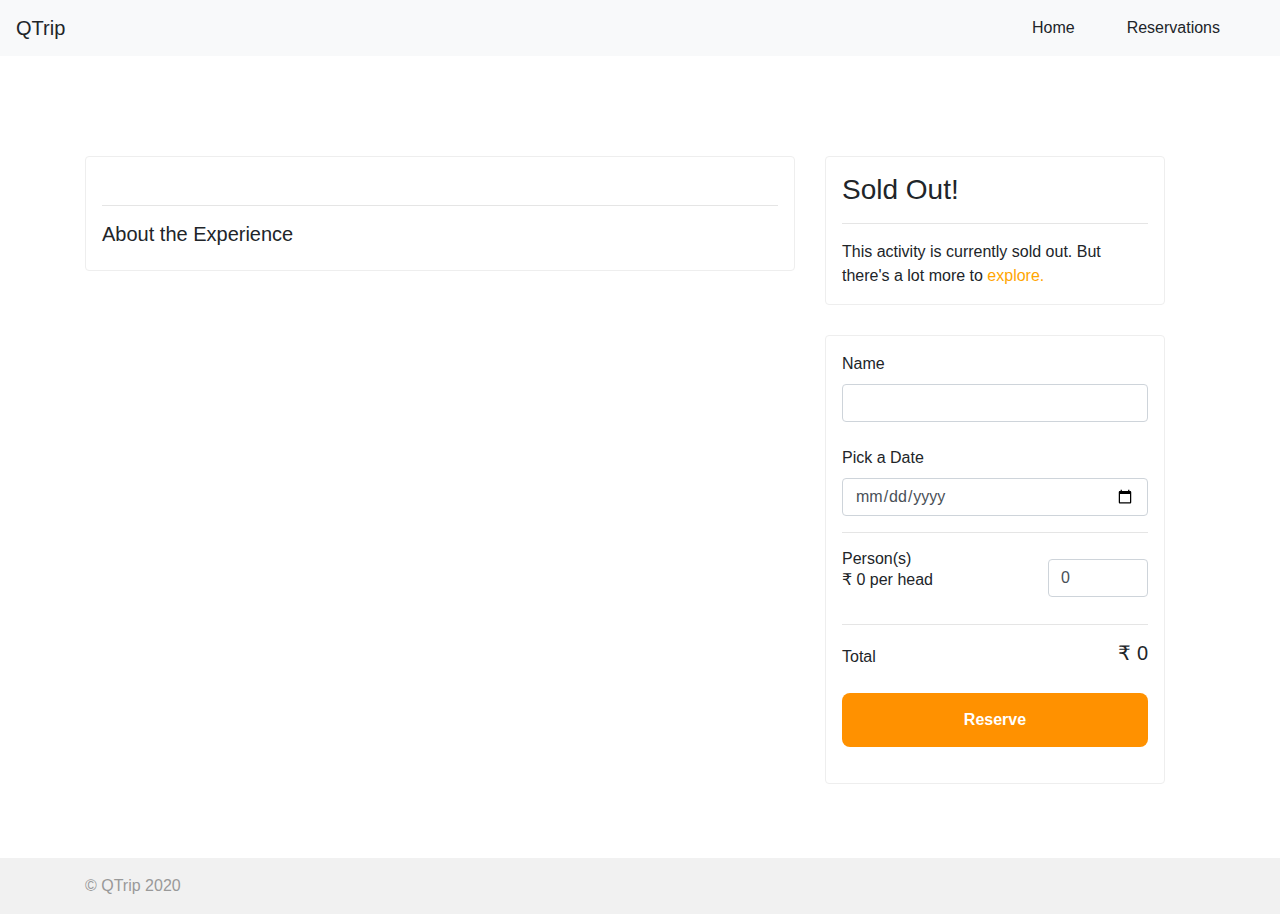
<file: frontend/pages/adventures/detail/index.html>
<!DOCTYPE html>
<html lang="en">

<head>
    <meta charset="UTF-8" />
    <meta name="viewport" content="width=device-width, initial-scale=1.0" />
    <title>QTrip adventures</title>
    <link rel="stylesheet" href="../../../css/styles.css" />
    <link rel="stylesheet" href="https://stackpath.bootstrapcdn.com/bootstrap/4.5.2/css/bootstrap.min.css"
        integrity="sha384-JcKb8q3iqJ61gNV9KGb8thSsNjpSL0n8PARn9HuZOnIxN0hoP+VmmDGMN5t9UJ0Z" crossorigin="anonymous" />
</head>

<body>
    <nav class="navbar navbar-expand-lg navbar-light bg-light">
        <a class="navbar-brand" href="../../../">QTrip</a>
        <button class="navbar-toggler" type="button" data-toggle="collapse" data-target="#navbarNavDropdown"
            aria-controls="navbarNavDropdown" aria-expanded="false" aria-label="Toggle navigation">
            <span class="navbar-toggler-icon"></span>
        </button>
        <div class="collapse navbar-collapse" id="navbarNavDropdown">
            <ul class="navbar-nav d-flex justify-content-end w-100">
                <li class="nav-item active">
                    <a class="nav-link" href="../../../">Home <span class=" sr-only">(current)</span></a>
                </li>
                <li class="nav-item">
                    <a class="nav-link" href="../reservations/">Reservations</a>
                </li>
            </ul>
        </div>
    </nav>
    <div class="container">
        <div class="content">
            <div class="alert alert-success" id="reserved-banner">
                Greetings! Reservation for this adventure is successful. (Click
                <a href="../reservations/"><strong>here</strong></a>
                to view your reservations)
            </div>
            <div class="row">
                <div class="col-lg-8">
                    <div class="adventure-detail-card mb-3">
                        <div>
                            <h1 id="adventure-name"></h1>
                            <p style="font-size: 20px; color: #999" id="adventure-subtitle"></p>
                        </div>
                        <div class="row mb-3 mr-0 ml-0" id="photo-gallery"></div>

                        <hr />
                        <h5>About the Experience</h5>
                        <div id="adventure-content"></div>
                    </div>
                </div>
                <div class="col-lg-4">
                    <div class="">
                        <div id="reservation-panel-sold-out">
                            <h3>Sold Out!</h3>
                            <hr />
                            This activity is currently sold out. But there's a lot more to
                            <a href="../../../" style="color: orange !important">explore.</a>
                        </div>
                        <div id="reservation-panel-available">
                            <form id="myForm" action="" method="">
                                <label>Name</label>
                                <input type="text" class="form-control" name="name" required />
                                <br />
                                <label>Pick a Date</label>
                                <input type="date" class="form-control" name="date" required />
                                <hr />
                                <div class=" d-flex align-items-center justify-content-between">
                                    <div>
                                        <h6 class="m-0">Person(s)</h6>
                                        <p class="m-0" style="font-size: 16px; color: #999">
                                        <div class="d-inline">₹</div>
                                        <div class="d-inline" id="reservation-person-cost">0</div> per head
                                        </p>
                                    </div>
                                    <div>
                                        <input type="number" class="form-control" min="1" max="10" value="0"
                                            name="person" required onkeyup="onPersonsChange(event)"
                                            style="width: 100px" />
                                    </div>
                                </div>
                                <hr />
                                <div class="d-flex align-items-center justify-content-between">
                                    <div>
                                        <h6 class="m-0">Total</h6>
                                    </div>
                                    <div>
                                        <h5>
                                            ₹
                                            <div class="d-inline" id="reservation-cost">0</div>
                                        </h5>
                                    </div>
                                </div>
                                <button class="reserve-button" type="submit">Reserve</button>
                            </form>
                        </div>
                    </div>
                </div>
            </div>
        </div>
    </div>
    <footer>
        <div class="container">© QTrip 2020</div>
    </footer>
    <script src="https://code.jquery.com/jquery-3.5.1.min.js"
        integrity="sha256-9/aliU8dGd2tb6OSsuzixeV4y/faTqgFtohetphbbj0=" crossorigin="anonymous"></script>
    <script src="https://cdn.jsdelivr.net/npm/popper.js@1.16.1/dist/umd/popper.min.js"
        integrity="sha384-9/reFTGAW83EW2RDu2S0VKaIzap3H66lZH81PoYlFhbGU+6BZp6G7niu735Sk7lN"
        crossorigin="anonymous"></script>
    <script src="https://stackpath.bootstrapcdn.com/bootstrap/4.5.2/js/bootstrap.min.js"
        integrity="sha384-B4gt1jrGC7Jh4AgTPSdUtOBvfO8shuf57BaghqFfPlYxofvL8/KUEfYiJOMMV+rV"
        crossorigin="anonymous"></script>
    <script type="module">
        import {
            getAdventureIdFromURL,
            fetchAdventureDetails,
            addAdventureDetailsToDOM,
            addBootstrapPhotoGallery,
            conditionalRenderingOfReservationPanel,
            captureFormSubmit,
            calculateReservationCostAndUpdateDOM,
            showBannerIfAlreadyReserved,
        } from "../../../modules/adventure_details_page.js";
        (async function () {
            let adventureId = await getAdventureIdFromURL(window.location.search);
            let adventureDetails = await fetchAdventureDetails(adventureId);
            addAdventureDetailsToDOM(adventureDetails);
            addBootstrapPhotoGallery(adventureDetails.images);
            conditionalRenderingOfReservationPanel(adventureDetails);
            captureFormSubmit(adventureDetails);
            showBannerIfAlreadyReserved(adventureDetails);
            function onPersonsChange(event) {
                calculateReservationCostAndUpdateDOM(
                    adventureDetails,
                    event.target.value
                );
            }
            window.onPersonsChange = onPersonsChange;
        })();
    </script>
</body>

</html>
</file>
<file: frontend/css/styles.css>
* {
  margin: 0px;
  padding: 0px;
  box-sizing: border-box;
}
html,
body {
  position: relative;
}

body {
  overflow-y: auto;
  min-height: 100vh;
}
textarea:focus,
input:focus {
  outline: none;
}
a {
  color: inherit !important;
  text-decoration: none !important;
}
footer {
  background: #f1f1f1;
  width: 100%;
  padding: 16px 0px;
  color: #999;
  position: absolute;
  bottom: 0;
  /* width: 100%; */
  /* height: 2.5rem;   */
}

.banner {
  height: 500px;
  width: 100%;
  background: #999;
  margin: 20px 0px;
}

.content {
  padding: 100px 0px;
  /* display: flex;
  flex-wrap: wrap; */
}
.row {
  width: 100%;
}
.tile {
  position: relative;
  width: 25%;
  height: 400px;
  padding: 6px;
  border-radius: 8px;
  cursor: pointer;
  transition: all 0.5s;
  -webkit-transition: 0.5s all;
  overflow: hidden;
  display: flex;
  flex-direction: column;
  justify-content: flex-end;
  align-items: center;
}

@media screen and (max-width: 768px) {
  .tile {
    width: 50%;
  }
}

@media screen and (max-width: 425px) {
  .tile {
    width: 100%;
  }
}

.tile a {
  width: 100%;
  overflow: hidden;
  border-radius: 8px;
}

.tile img {
  height: 400px;
  width: 100%;
  border-radius: 8px;
  background-position: center;
  background-repeat: no-repeat;
  background-size: cover;
  transition: 0.5s all;
  -webkit-transition: 0.5s all;
  /* -webkit-filter: brightness(70%); */
}
.tile img:hover {
  filter: brightness(50%);
  -webkit-filter: brightness(50%);
  transform: scale(1.1);
}

.tile-text {
  position: absolute;
  z-index: 1;
  text-transform: uppercase;
  letter-spacing: 2px;
  text-align: center;
}
.hero-image {
  /* Use "linear-gradient" to add a darken background effect to the image (photographer.jpg). This will make the text easier to read */
  background-image: linear-gradient(rgba(0, 0, 0, 0.5), rgba(0, 0, 0, 0.5)),
    url("https://images.pexels.com/photos/2422461/pexels-photo-2422461.jpeg?cs=srgb&dl=pexels-josh-hild-2422461.jpg&fm=jpg");

  /* Set a specific height */
  height: 50vh;
  /* Position and center the image to scale nicely on all screens */
  background-position: center;
  background-repeat: no-repeat;
  background-size: cover;
  position: relative;
}

.hero-subheading {
  font-size: 24px;
  font-weight: 100;
}
.hero-input {
  width: 80%;
  height: 50px;
  padding: 16px;
  border-radius: 8px;
  border: none;
}

.nav-link {
  margin-right: 36px;
}

/* activity page css */

/* .activity-links{
  width: 24%;
} */

.activity-card {
  color: #000;
  position: relative;
  height: 350px;
  /* width: 100%; */
  /* padding: 6px; */
  border: 1px solid #ddd;
  border-radius: 8px;
  cursor: pointer;
  transition: 0.5s all;
  -webkit-transition: 0.5s all;
  overflow: hidden;
  display: flex;
  flex-direction: column;
  justify-content: flex-end;
  align-items: center;
}
.activity-card img {
  height: 100%;
  width: 100%;
  /* border-radius: 8px; */
  transition: 0.5s all;
  -webkit-transition: 0.5s all;
  background-repeat: no-repeat;
  background-position: center;
  object-fit: cover;
  /* -webkit-filter: brightness(70%); */
}
.activity-card img:hover {
  filter: brightness(50%);
  -webkit-filter: brightness(50%);
  /* transform: scale(1.1); */
}

/* activity-detail page css */

.adventure-detail-card {
  border: 1px solid #eee;
  border-radius: 4px;
  padding: 16px;
  /* margin: 8px; */
}

.activity-card-image {
  height: 500px;
  width: 100%;
  cursor: pointer;
  transition: 0.2s all;
  -webkit-transition: 0.2s all;
  border-radius: 2px;
}
.activity-card-image:hover {
  filter: brightness(50%);
  -webkit-filter: brightness(50%);
}
.experience-content ul li {
  margin-left: 16px;
  padding: 0;
}
.filter-bar {
  border-top: 1px solid #999;
  border-bottom: 1px solid #999;
  padding: 20px 0px;
}

.filter-bar-tile {
  border-right: 1px solid #999;
  padding: 0px 20px;
}

.category-filter {
  border: 1px solid orange;
  border-radius: 20px;
  padding: 5px 20px;
  margin: 10px 10px 10px 0px;
}
.category-banner {
  position: absolute;
  /* height: 50px; */
  padding: 5px 10px;
  box-shadow: 2px 1px 10px 1px rgba(0, 0, 0, 0.3);
  /*
  box-shadow: 0px 9.4px 20.4px rgba(0, 0, 0, 0.13),
    0px 9.2px 20.6px rgba(0, 0, 0, 0.1); */
  min-width: 50%;
  color: #fff;
  background: rgb(255, 145, 0);
  top: 0;
  right: 0;
  z-index: 1;
  margin-top: 16px;
  margin-right: 8px;
  display: flex;
  justify-content: center;
  align-items: center;
  border-radius: 10px 0px 0px 10px;
  font-weight: bolder;
}

.reserve-button {
  width: 100%;
  border: none;
  background-color: rgb(255, 145, 0);
  color: #fff;
  font-weight: bolder;
  padding: 15px;
  margin: 20px 0px;
  border-radius: 8px;
  display: flex;
  justify-content: center;
  cursor: pointer;
}
.reserve-button:hover {
  background-color: rgb(226, 129, 1);
}
/* Chrome, Safari, Edge, Opera */
input::-webkit-outer-spin-button,
input::-webkit-inner-spin-button {
  -webkit-appearance: none;
  margin: 0;
}

/* Firefox */
input[type="number"] {
  -moz-appearance: textfield;
}
#reserved-banner {
  display: none;
}
.reservation-visit-button {
  background-color: rgb(255, 145, 0);
  color: #fff;
  display: flex;
  justify-content: center;
  align-items: center;
  text-align: center;
  padding: 10px;
  white-space: nowrap;
  border-radius: 20px;
  cursor: pointer;
}
.reservation-visit-button:hover {
  background-color: rgb(226, 129, 1);
}

#carouselExampleIndicators {
  width: 100%;
}
#reservation-panel-sold-out {
  border: solid 1px #eee;
  border-radius: 4px;
  padding: 16px;
  margin-bottom: 30px;
}
#reservation-panel-available {
  border: solid 1px #eee;
  border-radius: 4px;
  padding: 16px;
  margin-bottom: 30px;
}
</file>
